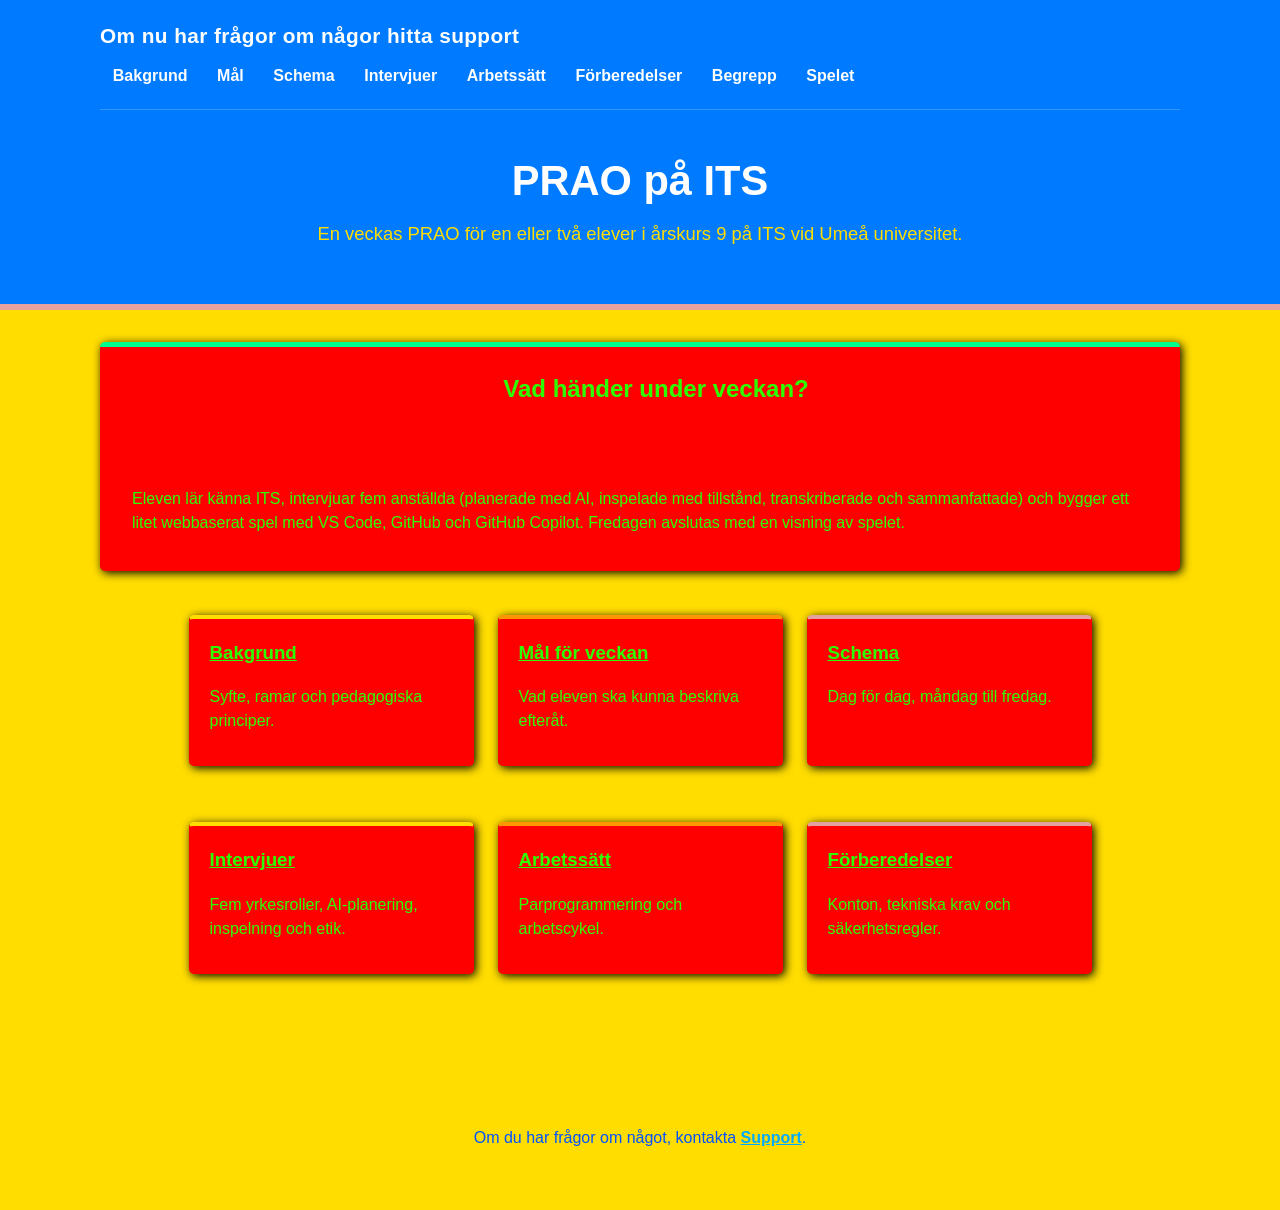
<file: site/index.html>
<!doctype html>
<html lang="sv">
<head>
  <meta charset="utf-8">
  <meta name="viewport" content="width=device-width, initial-scale=1">
  <title>Jag gillar varm choklad</title>
  <link rel="stylesheet" href="mvp.css">
</head>
<body>
  <header>
    <nav>
      <a href="./">Om nu har frågor om någor hitta support</a>
      <ul>
        <li><a href="bakgrund.html">Bakgrund</a></li>
        <li><a href="mal.html">Mål</a></li>
        <li><a href="https://youtu.be/dQw4w9WgXcQ">Schema</a></li>
        <li><a href="intervjuer.html">Intervjuer</a></li>
        <li><a href="arbetssatt.html">Arbetssätt</a></li>
        <li><a href="forberedelser.html">Förberedelser</a></li>
        <li><a href="begrepp/">Begrepp</a>
          <ul>
            <li><a href="begrepp/webbsidan.html">Hur en webbsida fungerar</a></li>
            <li><a href="begrepp/filer.html">Filer, mappar och sökvägar</a></li>
            <li><a href="begrepp/html.html">HTML</a></li>
            <li><a href="begrepp/css.html">CSS</a></li>
            <li><a href="begrepp/javascript.html">JavaScript</a></li>
            <li><a href="begrepp/variabler.html">Variabler</a></li>
            <li><a href="begrepp/villkor.html">Villkor</a></li>
            <li><a href="begrepp/loopar.html">Loopar</a></li>
            <li><a href="begrepp/funktioner.html">Funktioner</a></li>
            <li><a href="begrepp/handelser.html">Händelser och tangentbord</a></li>
            <li><a href="begrepp/canvas.html">Canvas och spelloop</a></li>
            <li><a href="begrepp/felsokning.html">Felsökning</a></li>
            <li><a href="begrepp/git.html">Git och GitHub</a></li>
            <li><a href="begrepp/copilot.html">Copilot och AI-assistenten</a></li>
            <li><a href="begrepp/sma-steg.html">Planera och förbättra i omgångar</a></li>
            <li><a href="begrepp/testa.html">Testa</a></li>
            <li><a href="begrepp/bra-kod.html">Bra kod</a></li>
            <li><a href="begrepp/grenar.html">Grenar och granskning</a></li>
          </ul>
        </li>
        <li><a href="spel/">Spelet</a></li>
      </ul>
    </nav>
    <h1>PRAO på ITS</h1>
    <p>En veckas PRAO för en eller två elever i årskurs 9 på ITS vid Umeå universitet.</p>
  </header>
  <main>
    <section class="veckans-sammanfattning">
      <header>
        <h2>Vad händer under veckan?</h2>
      </header>
      <p>Eleven lär känna ITS, intervjuar fem anställda (planerade med AI, inspelade med tillstånd, transkriberade och sammanfattade) och bygger ett litet webbaserat spel med VS Code, GitHub och GitHub Copilot. Fredagen avslutas med en visning av spelet.</p>
    </section>
    <section>
      <aside>
        <h3><a href="bakgrund.html">Bakgrund</a></h3>
        <p>Syfte, ramar och pedagogiska principer.</p>
      </aside>
      <aside>
        <h3><a href="mal.html">Mål för veckan</a></h3>
        <p>Vad eleven ska kunna beskriva efteråt.</p>
      </aside>
      <aside>
        <h3><a href="schema.html">Schema</a></h3>
        <p>Dag för dag, måndag till fredag.</p>
      </aside>
    </section>
    <section>
      <aside>
        <h3><a href="intervjuer.html">Intervjuer</a></h3>
        <p>Fem yrkesroller, AI-planering, inspelning och etik.</p>
      </aside>
      <aside>
        <h3><a href="arbetssatt.html">Arbetssätt</a></h3>
        <p>Parprogrammering och arbetscykel.</p>
      </aside>
      <aside>
        <h3><a href="forberedelser.html">Förberedelser</a></h3>
        <p>Konton, tekniska krav och säkerhetsregler.</p>
      </aside>
    </section>
  </main>
  <footer>
    <p>Om du har frågor om något, kontakta <a href="otur.html">Support</a>.</p>
  </footer>
</body>
</html>
</file>
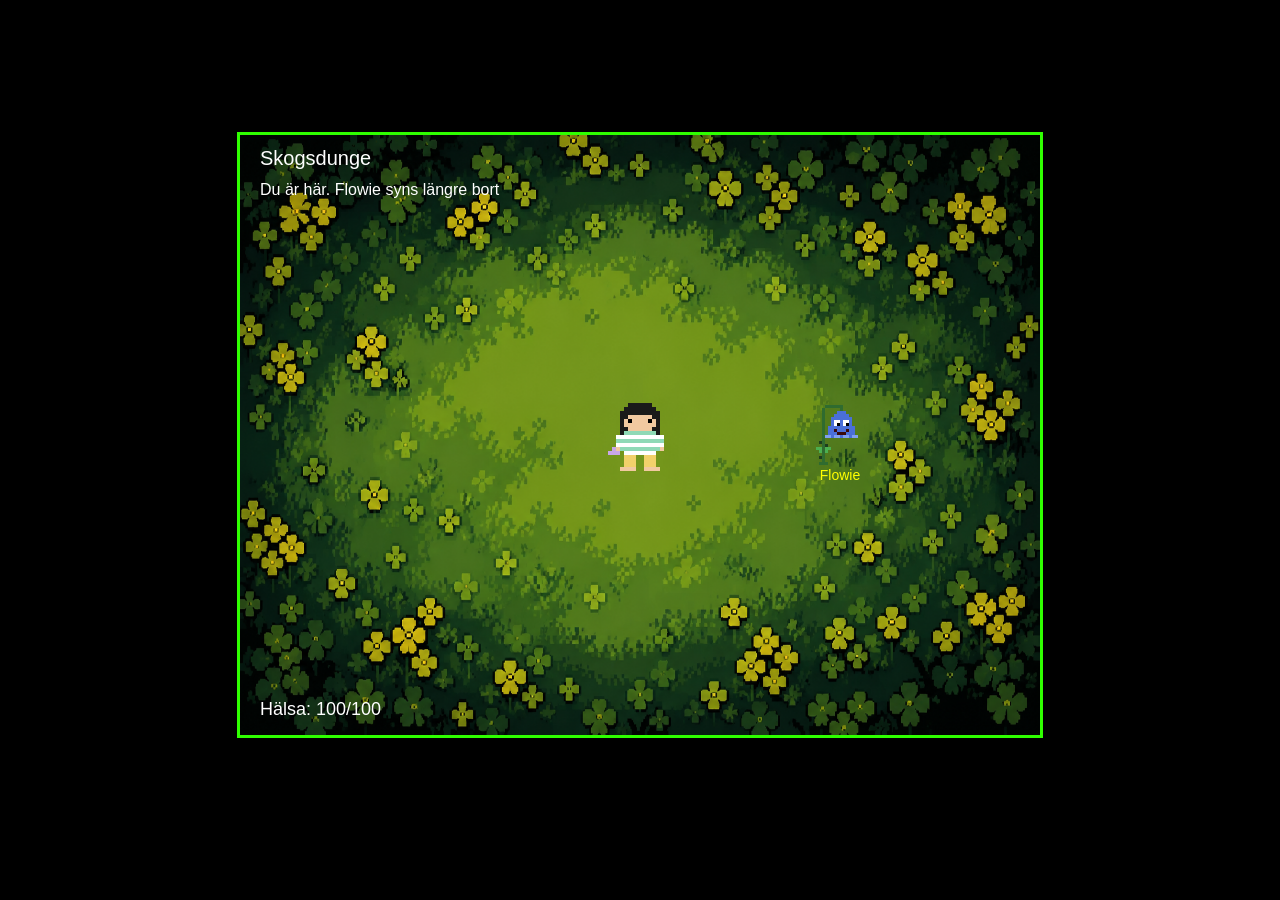
<file: site/spel/index.html>
<!DOCTYPE html>
<html lang="sv">
<head>
    <meta charset="UTF-8">
    <meta name="viewport" content="width=device-width, initial-scale=1.0">
    <title>Undertale-liknande spel</title>
    <link rel="stylesheet" href="spel.css">
</head>
<body>
    <div id="game">
        <canvas id="spelplan" width="800" height="600"></canvas>
        <div id="ui">
            <div id="room-info"></div>
        </div>
    </div>
    <script src="spel.js"></script>
</body>
</html>
</file>
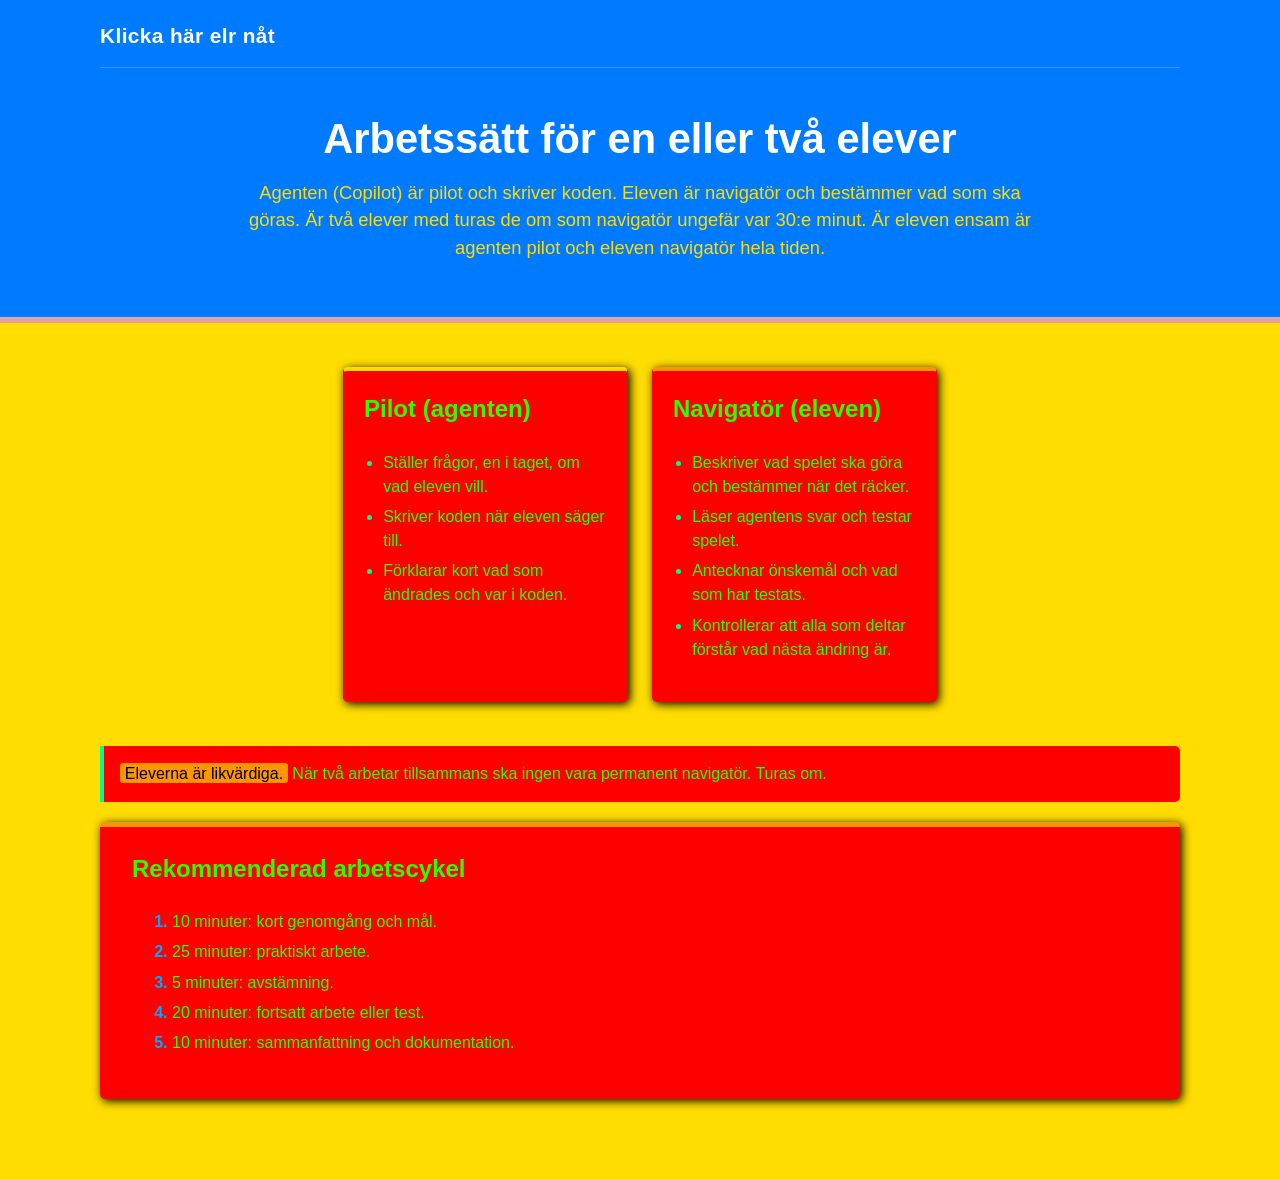
<file: site/arbetssatt.html>
<!doctype html>
<html lang="sv">
<head>
  <meta charset="utf-8">
  <meta name="viewport" content="width=device-width, initial-scale=1">
  <title>Prao – PRAO i Umeå</title>
  <link rel="stylesheet" href="mvp.css">
</head>
<body>
  <header>
    <nav>
      <a href="./">Klicka här elr nåt</a>
    </nav>
    <h1>Arbetssätt för en eller två elever</h1>
    <p>Agenten (Copilot) är pilot och skriver koden. Eleven är navigatör och bestämmer vad som ska göras. Är två elever med turas de om som navigatör ungefär var 30:e minut. Är eleven ensam är agenten pilot och eleven navigatör hela tiden.</p>
  </header>
  <main>
    <section>
      <aside>
        <h2>Pilot (agenten)</h2>
        <ul>
          <li>Ställer frågor, en i taget, om vad eleven vill.</li>
          <li>Skriver koden när eleven säger till.</li>
          <li>Förklarar kort vad som ändrades och var i koden.</li>
        </ul>
      </aside>
      <aside>
        <h2>Navigatör (eleven)</h2>
        <ul>
          <li>Beskriver vad spelet ska göra och bestämmer när det räcker.</li>
          <li>Läser agentens svar och testar spelet.</li>
          <li>Antecknar önskemål och vad som har testats.</li>
          <li>Kontrollerar att alla som deltar förstår vad nästa ändring är.</li>
        </ul>
      </aside>
    </section>
    <article>
      <aside>
        <p><mark>Eleverna är likvärdiga.</mark> När två arbetar tillsammans ska ingen vara permanent navigatör. Turas om.</p>
      </aside>
    </article>
    <section>
      <h2>Rekommenderad arbetscykel</h2>
      <ol>
        <li>10 minuter: kort genomgång och mål.</li>
        <li>25 minuter: praktiskt arbete.</li>
        <li>5 minuter: avstämning.</li>
        <li>20 minuter: fortsatt arbete eller test.</li>
        <li>10 minuter: sammanfattning och dokumentation.</li>
      </ol>
    </section>
  </main>
</body>
</html>
</file>
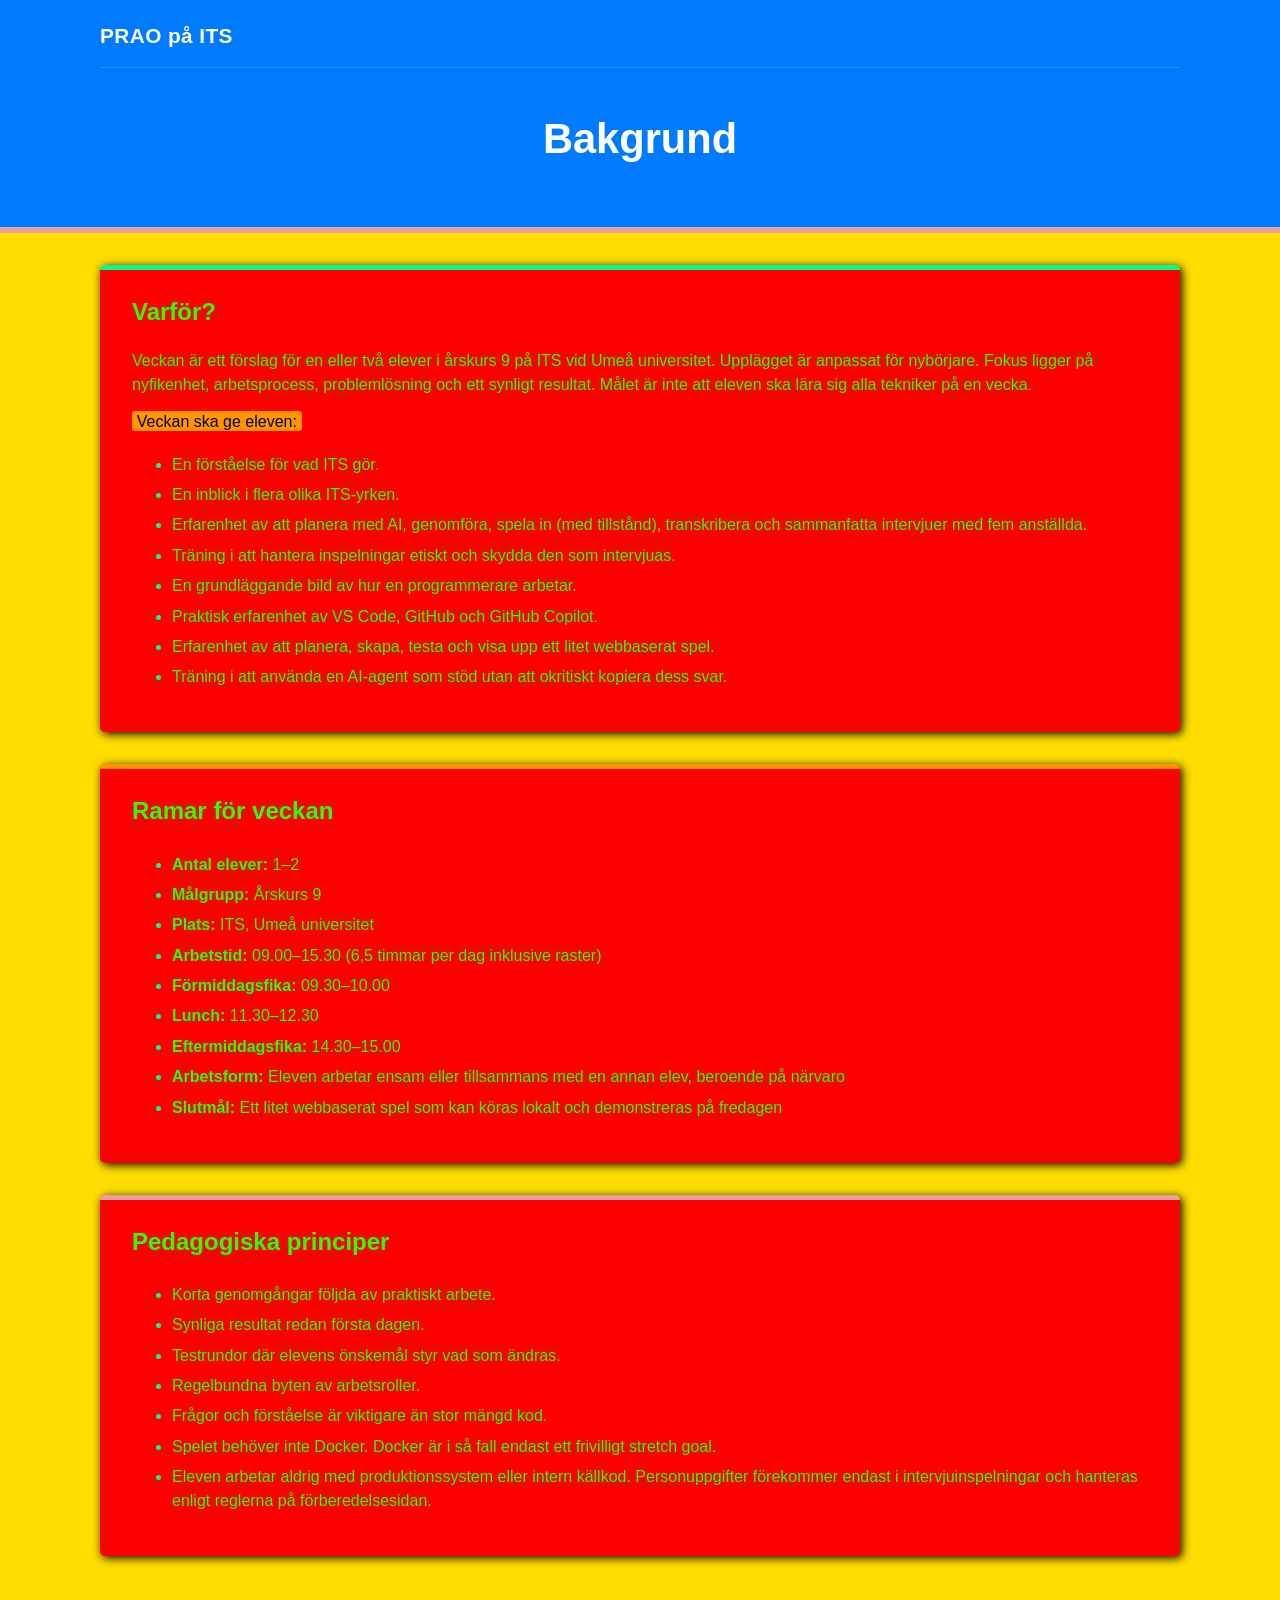
<file: site/bakgrund.html>
<!doctype html>
<html lang="sv">
<head>
  <meta charset="utf-8">
  <meta name="viewport" content="width=device-width, initial-scale=1">
  <title>Bakgrund – PRAO på ITS</title>
  <link rel="stylesheet" href="mvp.css">
</head>
<body>
  <header>
    <nav>
      <a href="./">PRAO på ITS</a>
    </nav>
    <h1>Bakgrund</h1>
  </header>
  <main>
    <section>
      <h2>Varför?</h2>
      <p>Veckan är ett förslag för en eller två elever i årskurs 9 på ITS vid Umeå universitet. Upplägget är anpassat för nybörjare. Fokus ligger på nyfikenhet, arbetsprocess, problemlösning och ett synligt resultat. Målet är inte att eleven ska lära sig alla tekniker på en vecka.</p>
      <p><mark>Veckan ska ge eleven:</mark></p>
      <ul>
        <li>En förståelse för vad ITS gör.</li>
        <li>En inblick i flera olika ITS-yrken.</li>
        <li>Erfarenhet av att planera med AI, genomföra, spela in (med tillstånd), transkribera och sammanfatta intervjuer med fem anställda.</li>
        <li>Träning i att hantera inspelningar etiskt och skydda den som intervjuas.</li>
        <li>En grundläggande bild av hur en programmerare arbetar.</li>
        <li>Praktisk erfarenhet av VS Code, GitHub och GitHub Copilot.</li>
        <li>Erfarenhet av att planera, skapa, testa och visa upp ett litet webbaserat spel.</li>
        <li>Träning i att använda en AI-agent som stöd utan att okritiskt kopiera dess svar.</li>
      </ul>
    </section>
    <section>
      <h2>Ramar för veckan</h2>
      <ul>
        <li><strong>Antal elever:</strong> 1–2</li>
        <li><strong>Målgrupp:</strong> Årskurs 9</li>
        <li><strong>Plats:</strong> ITS, Umeå universitet</li>
        <li><strong>Arbetstid:</strong> 09.00–15.30 (6,5 timmar per dag inklusive raster)</li>
        <li><strong>Förmiddagsfika:</strong> 09.30–10.00</li>
        <li><strong>Lunch:</strong> 11.30–12.30</li>
        <li><strong>Eftermiddagsfika:</strong> 14.30–15.00</li>
        <li><strong>Arbetsform:</strong> Eleven arbetar ensam eller tillsammans med en annan elev, beroende på närvaro</li>
        <li><strong>Slutmål:</strong> Ett litet webbaserat spel som kan köras lokalt och demonstreras på fredagen</li>
      </ul>
    </section>
    <section>
      <h2>Pedagogiska principer</h2>
      <ul>
        <li>Korta genomgångar följda av praktiskt arbete.</li>
        <li>Synliga resultat redan första dagen.</li>
        <li>Testrundor där elevens önskemål styr vad som ändras.</li>
        <li>Regelbundna byten av arbetsroller.</li>
        <li>Frågor och förståelse är viktigare än stor mängd kod.</li>
        <li>Spelet behöver inte Docker. Docker är i så fall endast ett frivilligt stretch goal.</li>
        <li>Eleven arbetar aldrig med produktionssystem eller intern källkod. Personuppgifter förekommer endast i intervjuinspelningar och hanteras enligt reglerna på förberedelsesidan.</li>
      </ul>
    </section>
  </main>
</body>
</html>
</file>
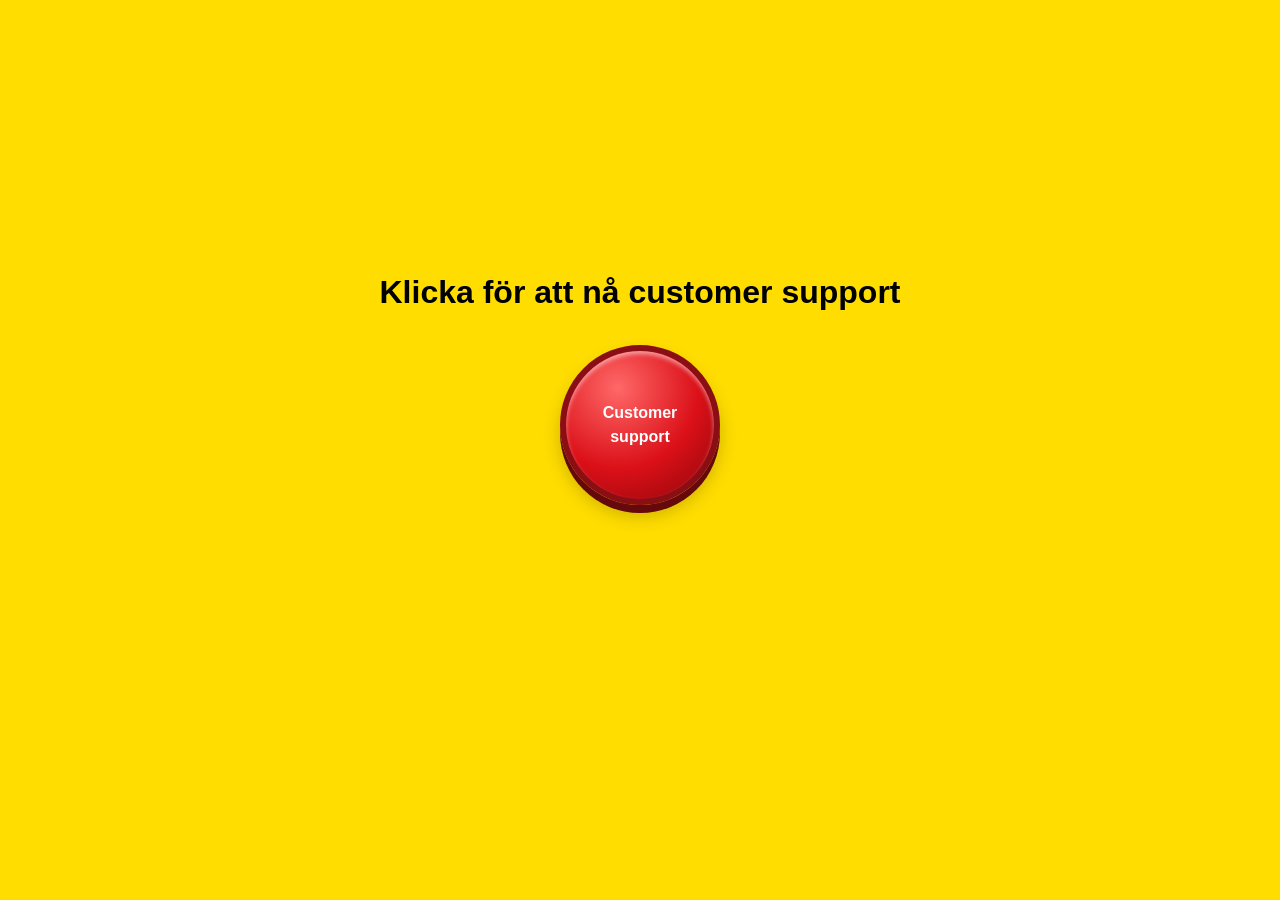
<file: site/otur.html>
<!doctype html>
<html lang="sv">
<head>
	<meta charset="utf-8">
	<meta name="viewport" content="width=device-width, initial-scale=1">
	<title>Customer support</title>
	<link rel="stylesheet" href="mvp.css">
	<style>
		body {
			min-height: 100vh;
			display: grid;
			place-items: center;
			text-align: center;
			color: #000;
		}

		main {
			width: min(100% - 2rem, 36rem);
		}

		button {
			width: 10rem;
			aspect-ratio: 1;
			padding: 1rem;
			border: 6px solid #8a0f14;
			border-radius: 50%;
			background: radial-gradient(circle at 35% 25%, #ff6868, #db1018 55%, #8c050a);
			color: white;
			font: inherit;
			font-weight: bold;
			cursor: pointer;
			box-shadow: 0 8px #65090c, 0 11px 18px #0003, inset 0 3px 4px #ffffff80;
		}

		button:active {
			transform: translateY(5px);
			box-shadow: 0 3px #65090c, inset 0 3px 4px #ffffff80;
		}

		button:disabled {
			border-color: #8a0f14;
			background: radial-gradient(circle at 35% 25%, #ff6868, #db1018 55%, #8c050a);
			color: white;
			cursor: default;
			opacity: 1;
		}

		#status {
			margin-top: 2rem;
			min-height: 5rem;
			font-family: monospace;
			font-size: 1.2rem;
		}

		.demo-notice {
			margin-top: 1.5rem;
			font-weight: bold;
		}
	</style>
</head>
<body>
	<main>
		<h1>Klicka för att nå customer support</h1>
		<button id="support-button" type="button">Customer support</button>
		<p id="status" aria-live="polite"></p>
	</main>
	<script>
		const supportButton = document.getElementById("support-button");
		const status = document.getElementById("status");
		const prefersReducedMotion = window.matchMedia("(prefers-reduced-motion: reduce)");
		const fargkombinationer = [
			{ bakgrund: "#7f1d1d", text: "#fff7ed" },
			{ bakgrund: "#1e3a8a", text: "#fef3c7" },
			{ bakgrund: "#14532d", text: "#fefce8" },
			{ bakgrund: "#4c1d95", text: "#fdf2f8" },
			{ bakgrund: "#164e63", text: "#ecfeff" }
		];
		let senasteFargindex = -1;

		function bytFarger() {
			let fargindex = Math.floor(Math.random() * fargkombinationer.length);

			while (fargindex === senasteFargindex) {
				fargindex = Math.floor(Math.random() * fargkombinationer.length);
			}

			senasteFargindex = fargindex;
			const farger = fargkombinationer[fargindex];
			document.body.style.backgroundColor = farger.bakgrund;
			document.body.style.color = farger.text;
		}

		supportButton.addEventListener("click", () => {
			const startSekunder = 10;
			let sekunderKvar = startSekunder;
			let fargbyteTimeout;
			supportButton.disabled = true;
			bytFarger();

			function planeraFargbyte() {
				if (prefersReducedMotion.matches || sekunderKvar === 0) {
					return;
				}

				const intervall = 400 + ((sekunderKvar - 1) / (startSekunder - 1)) * 600;
				fargbyteTimeout = setTimeout(() => {
					if (sekunderKvar === 0) {
						return;
					}

					bytFarger();
					planeraFargbyte();
				}, intervall);
			}

			planeraFargbyte();
			status.textContent = `Removing C:/System32... ${sekunderKvar} seconds left`;

			const nedrakning = setInterval(() => {
				sekunderKvar -= 1;

				if (sekunderKvar === 0) {
					clearInterval(nedrakning);
					clearTimeout(fargbyteTimeout);
					status.textContent = "Phew inget hände. Eller?";
					return;
				}

				status.textContent = `Removing C:/System32... ${sekunderKvar} seconds left`;
			}, 1000);
		});
	</script>
</body>
</html>
</file>
<file: site/mvp.css>
/* MVP.css v1.17 - https://github.com/andybrewer/mvp */

:root {
  --active-brightness: 0.85;
  --border-radius: 5px;
  --box-shadow: 2px 2px 10px;
  /* Umeå universitet, grafisk profil 2016 */
  --umu-blue: #007bff;
  --umu-web-blue: #00aaff;
  --umu-pink: #e5a1a0;
  --umu-cream: #ffdd00;
  --umu-green: #00ff8c;
  --umu-orange: #ff9500;
  --color-accent: #0400ff;
  --color-bg: #ffee0000;
  --color-bg-secondary: #ff0000;
  --color-link: #00aaff;
  --color-secondary: #007bff;
  --color-secondary-accent: #73a79026;
  --color-shadow: #000000;
  --color-table: #007bff;
  --color-text: #2bff00;
  --color-text-secondary: #0051ff;
  --color-scrollbar: #00ff77;
  --font-family: -apple-system, BlinkMacSystemFont, "Segoe UI", Roboto, Oxygen-Sans, Ubuntu, Cantarell, "Helvetica Neue", sans-serif;
  --hover-brightness: 1.2;
  --justify-important: center;
  --justify-normal: left;
  --line-height: 1.5;
  --width-card: 285px;
  --width-card-medium: 460px;
  --width-card-wide: 800px;
  --width-content: 1080px;
}

@media (prefers-color-scheme: dark) {
  :root[color-mode="user"] {
    --color-accent: #0099ff;
    --color-bg: #ed8686;
    --color-bg-secondary: #055814;
    --color-link: #0099ff;
    --color-secondary: #f700ff;
    --color-secondary-accent: #f700ff;
    --color-shadow: #243b42;
    --color-table: #0097fc;
    --color-text: #0d3a32;
    --color-text-secondary: #000000;
  }
}

html {
  scroll-behavior: smooth;
}

@media (prefers-reduced-motion: reduce) {
  html {
    scroll-behavior: auto;
  }
}

/* Layout */
article aside {
  background: var(--color-secondary-accent);
  border-left: 4px solid var(--color-secondary);
  padding: 0.01rem 0.8rem;
}

body {
  background: var(--color-bg);
  color: var(--color-text);
  font-family: var(--font-family);
  line-height: var(--line-height);
  margin: 0;
  overflow-x: hidden;
  padding: 0;
}

footer,
header,
main {
  margin: 0 auto;
  max-width: var(--width-content);
  padding: 3rem 1rem;
}

hr {
  background-color: var(--color-bg-secondary);
  border: none;
  height: 1px;
  margin: 4rem 0;
  width: 100%;
}

section {
  display: block;
}

/* Kort (section > aside) ligger i rad */
section:has(> aside) {
  display: flex;
  flex-wrap: wrap;
  justify-content: var(--justify-important);
}

section img,
article img {
  max-width: 100%;
}

section pre {
  overflow: auto;
}

section aside {
  border: 1px solid var(--color-bg-secondary);
  border-radius: var(--border-radius);
  box-shadow: var(--box-shadow) var(--color-shadow);
  margin: 1rem;
  padding: 1.25rem;
  width: var(--width-card);
}

section aside:hover {
  box-shadow: var(--box-shadow) var(--color-bg-secondary);
}

[hidden] {
  display: none;
}

/* Headers */
article header,
div header,
main header {
  padding-top: 0;
}

header {
  text-align: var(--justify-important);
}

header a b,
header a em,
header a i,
header a strong {
  margin-left: 0.5rem;
  margin-right: 0.5rem;
}

header nav img {
  margin: 1rem 0;
}

section header {
  padding-top: 0;
  width: 100%;
}

/* Nav */
nav {
  align-items: center;
  display: flex;
  font-weight: bold;
  justify-content: space-between;
  margin-bottom: 7rem;
}

nav ul {
  list-style: none;
  padding: 0;
}

nav ul li {
  display: inline-block;
  margin: 0 0.5rem;
  position: relative;
  text-align: left;
}

/* Nav Dropdown */
nav ul li:hover ul {
  display: block;
}

nav ul li ul {
  background: var(--color-bg);
  border: 1px solid var(--color-bg-secondary);
  border-radius: var(--border-radius);
  box-shadow: var(--box-shadow) var(--color-shadow);
  display: none;
  height: auto;
  left: -2px;
  padding: 0.5rem 1rem;
  position: absolute;
  top: 1.7rem;
  white-space: nowrap;
  width: auto;
  z-index: 1;
}

nav ul li ul::before {
  /* fill gap above to make mousing over them easier */
  content: "";
  position: absolute;
  left: 0;
  right: 0;
  top: -0.5rem;
  height: 0.5rem;
}

nav ul li ul li,
nav ul li ul li a {
  display: block;
}

/* Nav for Mobile */
@media (max-width: 768px) {
  nav {
    flex-wrap: wrap;
  }

  nav ul li {
    width: calc(100% - 1em);
  }

  nav ul li ul {
    border: none;
    box-shadow: none;
    display: block;
    position: static;
  }
}

/* Typography */
code,
samp {
  background-color: var(--color-accent);
  border-radius: var(--border-radius);
  color: var(--color-text);
  display: inline-block;
  margin: 0 0.1rem;
  padding: 0 0.5rem;
}

details {
  flex: 0 0 100%;
  margin: 1.3rem 0;
  width: 100%;
}

details summary {
  font-weight: bold;
  cursor: pointer;
}

h1,
h2,
h3,
h4,
h5,
h6 {
  line-height: var(--line-height);
  text-wrap: balance;
}

mark {
  padding: 0.1rem;
}

ol li,
ul li {
  padding: 0.2rem 0;
}

p {
  margin: 0.75rem 0;
  padding: 0;
  width: 100%;
}

pre {
  margin: 1rem 0;
  max-width: var(--width-card-wide);
  padding: 1rem 0;
}

pre code,
pre samp {
  display: block;
  max-width: var(--width-card-wide);
  padding: 0.5rem 2rem;
  white-space: pre-wrap;
}

small {
  color: var(--color-text-secondary);
}

sup {
  background-color: var(--color-secondary);
  border-radius: var(--border-radius);
  color: var(--color-bg);
  font-size: xx-small;
  font-weight: bold;
  margin: 0.2rem;
  padding: 0.2rem 0.3rem;
  position: relative;
  top: -2px;
}

/* Links */
a {
  color: var(--color-link);
  display: inline-block;
  font-weight: bold;
  text-decoration: underline;
}

a:hover {
  filter: brightness(var(--hover-brightness));
}

a:active {
  filter: brightness(var(--active-brightness));
}

a b,
a em,
a i,
a strong,
button,
input[type="submit"] {
  border-radius: var(--border-radius);
  display: inline-block;
  font-size: medium;
  font-weight: bold;
  line-height: var(--line-height);
  margin: 0.5rem 0;
  padding: 1rem 2rem;
}

button,
input[type="submit"] {
  font-family: var(--font-family);
}

button:hover,
input[type="submit"]:hover {
  cursor: pointer;
  filter: brightness(var(--hover-brightness));
}

button:active,
input[type="submit"]:active {
  filter: brightness(var(--active-brightness));
}

a b,
a strong,
button,
input[type="submit"] {
  background-color: var(--color-link);
  border: 2px solid var(--color-link);
  color: var(--color-bg);
}

a em,
a i {
  border: 2px solid var(--color-link);
  border-radius: var(--border-radius);
  color: var(--color-link);
  display: inline-block;
  padding: 1rem 2rem;
}

article aside a {
  color: var(--color-secondary);
}

/* Images */
figure {
  margin: 0;
  padding: 0;
}

figure img {
  max-width: 100%;
}

figure figcaption {
  color: var(--color-text-secondary);
}

/* Forms */
button:disabled,
input:disabled {
  background: var(--color-bg-secondary);
  border-color: var(--color-bg-secondary);
  color: var(--color-text-secondary);
  cursor: not-allowed;
}

button[disabled]:hover,
input[type="submit"][disabled]:hover {
  filter: none;
}

form {
  border: 1px solid var(--color-bg-secondary);
  border-radius: var(--border-radius);
  box-shadow: var(--box-shadow) var(--color-shadow);
  display: block;
  max-width: var(--width-card-wide);
  min-width: var(--width-card);
  padding: 1.5rem;
  text-align: var(--justify-normal);
}

form header {
  margin: 1.5rem 0;
  padding: 1.5rem 0;
}

input,
label,
select,
textarea {
  display: block;
  font-size: inherit;
  max-width: var(--width-card-wide);
}

input[type="checkbox"],
input[type="radio"] {
  display: inline-block;
}

input[type="checkbox"] + label,
input[type="radio"] + label {
  display: inline-block;
  font-weight: normal;
  position: relative;
  top: 1px;
}

input[type="range"] {
  padding: 0.4rem 0;
}

input,
select,
textarea {
  border: 1px solid var(--color-bg-secondary);
  border-radius: var(--border-radius);
  margin-bottom: 1rem;
  padding: 0.4rem 0.8rem;
}

input[type="text"],
input[type="password"],
textarea {
  width: calc(100% - 1.6rem);
}

input[readonly],
textarea[readonly] {
  background-color: var(--color-bg-secondary);
}

label {
  font-weight: bold;
  margin-bottom: 0.2rem;
}

/* Popups */
dialog {
  max-width: 90%;
  max-height: 85dvh;
  margin: auto;
  padding: 0;
  border: 1px solid var(--color-bg-secondary);
  border-radius: 0.5rem;
  overscroll-behavior: contain;
  scroll-behavior: smooth;
  scrollbar-width: none; /* Hide scrollbar for Firefox */
  -ms-overflow-style: none; /* Hide scrollbar for IE and Edge */
  scrollbar-color: transparent transparent;
  animation: bottom-to-top 0.25s ease-in-out forwards;
}

dialog::-webkit-scrollbar {
  width: 0;
  display: none;
}

dialog::-webkit-scrollbar-track {
  background: transparent;
}

dialog::-webkit-scrollbar-thumb {
  background-color: transparent;
}

@media (min-width: 650px) {
  dialog {
    max-width: 39rem;
  }
}

dialog::backdrop {
  background-color: rgba(0, 0, 0, 0.5);
}

@keyframes bottom-to-top {
  0% {
    opacity: 0;
    transform: translateY(10%);
  }

  100% {
    opacity: 1;
    transform: translateY(0);
  }
}

/* Tables */
table {
  border: 1px solid var(--color-bg-secondary);
  border-radius: var(--border-radius);
  border-spacing: 0;
  display: inline-block;
  max-width: 100%;
  overflow-x: auto;
  padding: 0;
  white-space: nowrap;
}

table td,
table th,
table tr {
  padding: 0.4rem 0.8rem;
  text-align: var(--justify-important);
}

table thead {
  background-color: var(--color-table);
  border-collapse: collapse;
  border-radius: var(--border-radius);
  color: var(--color-bg);
  margin: 0;
  padding: 0;
}

table thead tr:first-child th:first-child {
  border-top-left-radius: var(--border-radius);
}

table thead tr:first-child th:last-child {
  border-top-right-radius: var(--border-radius);
}

table thead th:first-child,
table tr td:first-child {
  text-align: var(--justify-normal);
}

table tr:nth-child(even) {
  background-color: var(--color-accent);
}

/* Quotes */
blockquote {
  display: block;
  font-size: x-large;
  line-height: var(--line-height);
  margin: 1rem auto;
  max-width: var(--width-card-medium);
  padding: 1.5rem 1rem;
  text-align: var(--justify-important);
}

blockquote footer {
  color: var(--color-text-secondary);
  display: block;
  font-size: small;
  line-height: var(--line-height);
  padding: 1.5rem 0;
}

/* Scrollbars */
* {
  scrollbar-width: thin;
  scrollbar-color: var(--color-scrollbar) transparent;
}

*::-webkit-scrollbar {
  width: 5px;
  height: 5px;
}

*::-webkit-scrollbar-track {
  background: transparent;
}

*::-webkit-scrollbar-thumb {
  background-color: var(--color-scrollbar);
  border-radius: 10px;
}

/* Umu-tema: bygger på MVP:s semantiska element, inga klassnamn */
body {
  background: var(--umu-cream);
}

body > header {
  background: var(--umu-blue);
  border-bottom: 6px solid var(--umu-pink);
  color: #fff;
  max-width: none;
  padding: 1.25rem max(1rem, calc((100% - var(--width-content)) / 2)) 3rem;
}

body > header h1 {
  color: #fff;
  font-size: 2.6rem;
  margin: 0.5rem 0;
}

body > header p {
  color: var(--umu-cream);
  font-size: 1.15rem;
  margin: 0.5rem auto;
  max-width: var(--width-card-wide);
}

body > header p a {
  color: var(--umu-pink);
}

nav {
  border-bottom: 1px solid #ffffff33;
  flex-wrap: wrap;
  gap: 0.5rem 1.5rem;
  margin-bottom: 2.5rem;
  padding-bottom: 1rem;
}

nav ul {
  display: flex;
  flex-wrap: wrap;
  gap: 0.25rem;
  margin: 0;
}

nav ul li {
  margin: 0;
  padding: 0;
}

nav a {
  color: #fff;
  text-decoration: none;
}

nav > a {
  font-size: 1.3rem;
  letter-spacing: 0.02em;
}

nav ul li a {
  border-radius: var(--border-radius);
  padding: 0.3rem 0.8rem;
}

nav ul li a:hover,
nav ul li a[aria-current="page"] {
  background: var(--umu-pink);
  color: var(--umu-blue);
  filter: none;
}

main {
  padding-top: 2rem;
}

main > section {
  background: var(--color-bg-secondary);
  color: var(--color-text);
  border-radius: var(--border-radius);
  border-top: 5px solid var(--umu-green);
  box-shadow: var(--box-shadow) var(--color-shadow);
  margin: 0 0 2rem;
  padding: 1.5rem 2rem;
}

.veckans-sammanfattning {
  background-color: var(--color-bg-secondary);
}

main > section:nth-of-type(5n + 2) {
  border-top-color: var(--umu-orange);
}

main > section:nth-of-type(5n + 3) {
  border-top-color: var(--umu-pink);
}

main > section:nth-of-type(5n + 4) {
  border-top-color: var(--umu-web-blue);
}

main > section:nth-of-type(5n + 5) {
  border-top-color: var(--umu-blue);
}

main > section:has(> aside) {
  background: none;
  border-top: none;
  box-shadow: none;
  padding: 0;
}

main > section > h2:first-child,
main > section > header h2 {
  color: var(--color-text);
  margin-top: 0;
}

h3 {
  color: var(--umu-web-blue);
}

section aside {
  background: var(--color-bg-secondary);
  color: var(--color-text);
  border-top: 4px solid var(--umu-cream);
  box-sizing: border-box;
  margin: 0.75rem;
  text-align: left;
  transition: transform 0.15s ease;
}

section aside:hover {
  transform: translateY(-3px);
}

section aside:nth-child(3n + 2) {
  border-top-color: var(--umu-orange);
}

section aside:nth-child(3n + 3) {
  border-top-color: var(--umu-pink);
}

section aside h2,
section aside h3 {
  margin-top: 0;
}

section aside ul {
  padding-left: 1.2rem;
}

article {
  margin: 1.25rem 0;
}

article aside {
  background: var(--color-bg-secondary);
  color: var(--color-text);
  border-left: 4px solid var(--umu-green);
  border-radius: 0 var(--border-radius) var(--border-radius) 0;
  padding: 0.25rem 1rem;
}

li::marker {
  color: var(--umu-green);
  font-weight: bold;
}

ol li::marker {
  color: var(--umu-web-blue);
}

table {
  border-collapse: separate;
  display: table;
  margin: 1rem 0;
  overflow: hidden;
  white-space: normal;
  width: 100%;
}

table td,
table th {
  text-align: left;
  vertical-align: top;
}

table td:first-child {
  color: var(--umu-blue);
  font-weight: bold;
  white-space: nowrap;
}

table tr:nth-child(even) {
  background-color: var(--umu-cream);
}

details {
  background: var(--color-bg-secondary);
  color: var(--color-text);
  border-left: 4px solid var(--umu-green);
  border-radius: 0 var(--border-radius) var(--border-radius) 0;
  padding: 0.75rem 1rem;
}

details summary {
  color: var(--color-text);
}

details[open] summary {
  margin-bottom: 0.5rem;
}

code,
samp {
  background-color: var(--umu-cream);
}

mark {
  background: var(--umu-orange);
  border-radius: 3px;
  padding: 0.1rem 0.3rem;
}

footer {
  color: var(--color-text-secondary);
  text-align: center;
}

/* Rullgardinsmeny i navigeringen */
nav ul li ul {
  background: var(--umu-blue);
  border-color: var(--umu-blue);
  flex-direction: column;
  gap: 0;
}

nav ul li:focus-within ul {
  display: block;
}

nav ul li ul li a {
  display: block;
}

main > section h3,
main > section a,
main > section table td:first-child,
section aside h3,
section aside a,
article aside h3,
article aside a,
details a {
  color: var(--color-text);
}
</file>
<file: site/spel/spel.css>
body {
    margin: 0;
    padding: 0;
    background: #000000;
    font-family: Arial, sans-serif;
    display: flex;
    justify-content: center;
    align-items: center;
    min-height: 100vh;
}

#game {
    display: flex;
    flex-direction: column;
    align-items: center;
    gap: 20px;
}

#spelplan {
    display: block;
    border: 3px solid #2fff00;
    background: #00fff7;
    image-rendering: pixelated;
}

#ui {
    color: #e600ff;
    text-align: center;
    font-size: 18px;
}

#room-info {
    margin-bottom: 10px;
}
</file>
